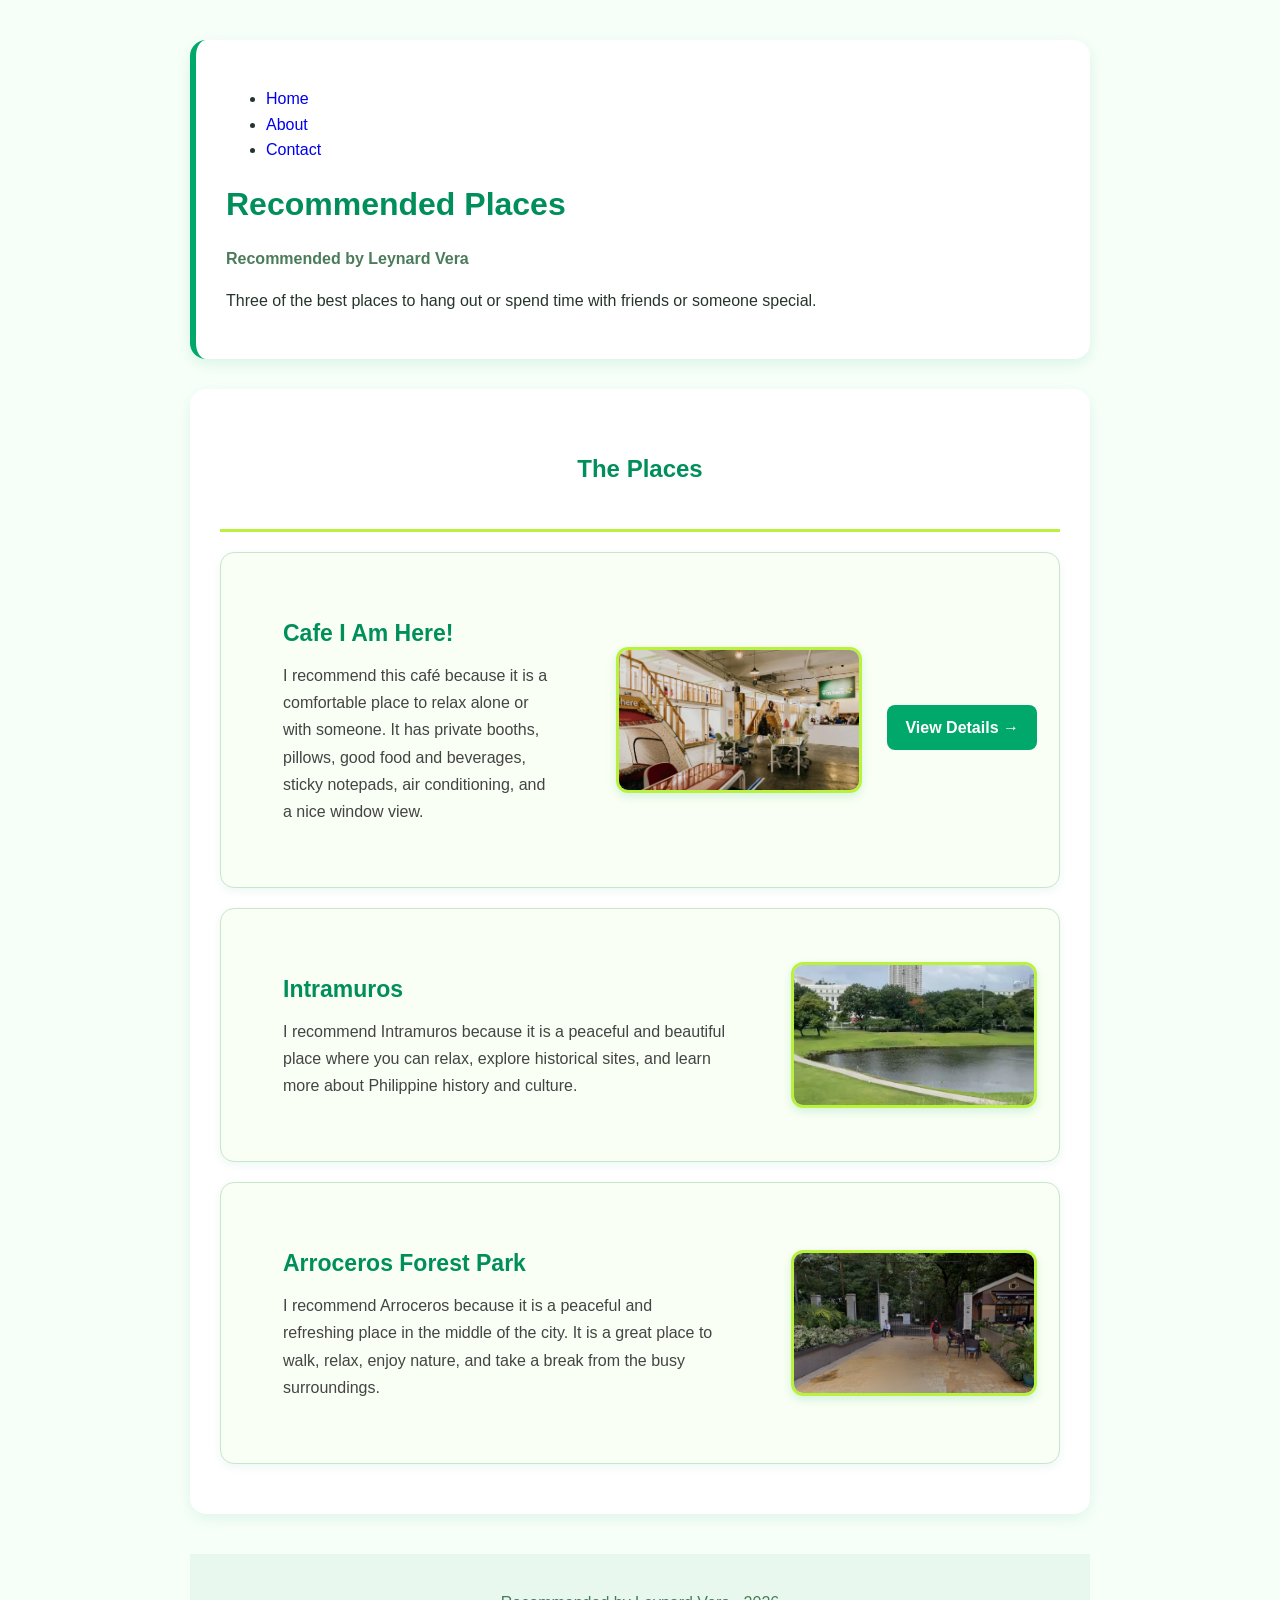
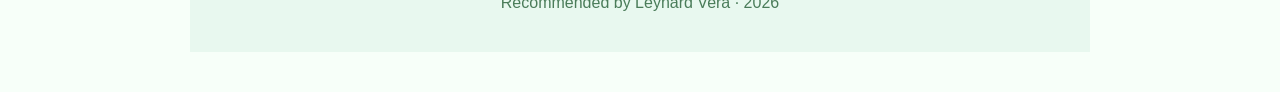
<file: index.html>
<!DOCTYPE html>

<html lang="en">

<head>
    <meta charset="UTF-8">
    <meta name="viewport" content="width=device-width, initial-scale=1.0">
    <title>Recommended Places | Leynard Vera</title>
    <link rel="stylesheet" href="style.css">
</head>

<body>

<header>
    <nav>
        <ul>
            <li><a href="index.html">Home</a></li>
            <li><a href="about.html">About</a></li>
            <li><a href="contact.html">Contact</a></li>
        </ul>
    </nav>

    <h1>Recommended Places</h1>

    <p class="subtitle">
        Recommended by Leynard Vera
    </p>

    <p>
        Three of the best places to hang out or spend time
        with friends or someone special.
    </p>
</header>

<main>

    <h2>The Places</h2>

    <article class="place">

        <div class="place-content">
            <h3>Cafe I Am Here!</h3>

            <p>
                I recommend this café because it is a comfortable
                place to relax alone or with someone. It has private
                booths, pillows, good food and beverages, sticky
                notepads, air conditioning, and a nice window view.
            </p>
        </div>

        <img src="ekang.jpg" alt="Cafe I Am Here">

        <a href="Places/place.html" class="details-button">
            View Details →
        </a>

    </article>

    <article class="place">

        <div class="place-content">
            <h3>Intramuros</h3>

            <p>
                I recommend Intramuros because it is a peaceful and
                beautiful place where you can relax, explore historical
                sites, and learn more about Philippine history and culture.
            </p>
        </div>

        <img src="fire.jpg" alt="Intramuros">

    </article>

    <article class="place">

        <div class="place-content">
            <h3>Arroceros Forest Park</h3>

            <p>
                I recommend Arroceros because it is a peaceful and
                refreshing place in the middle of the city. It is a
                great place to walk, relax, enjoy nature, and take a
                break from the busy surroundings.
            </p>
        </div>

        <img src="fire 2.png" alt="Arroceros Forest Park">

    </article>

</main>

<footer>
    <p>
        Recommended by Leynard Vera &middot; 2026
    </p>
</footer>

</body>
</html>
</file>
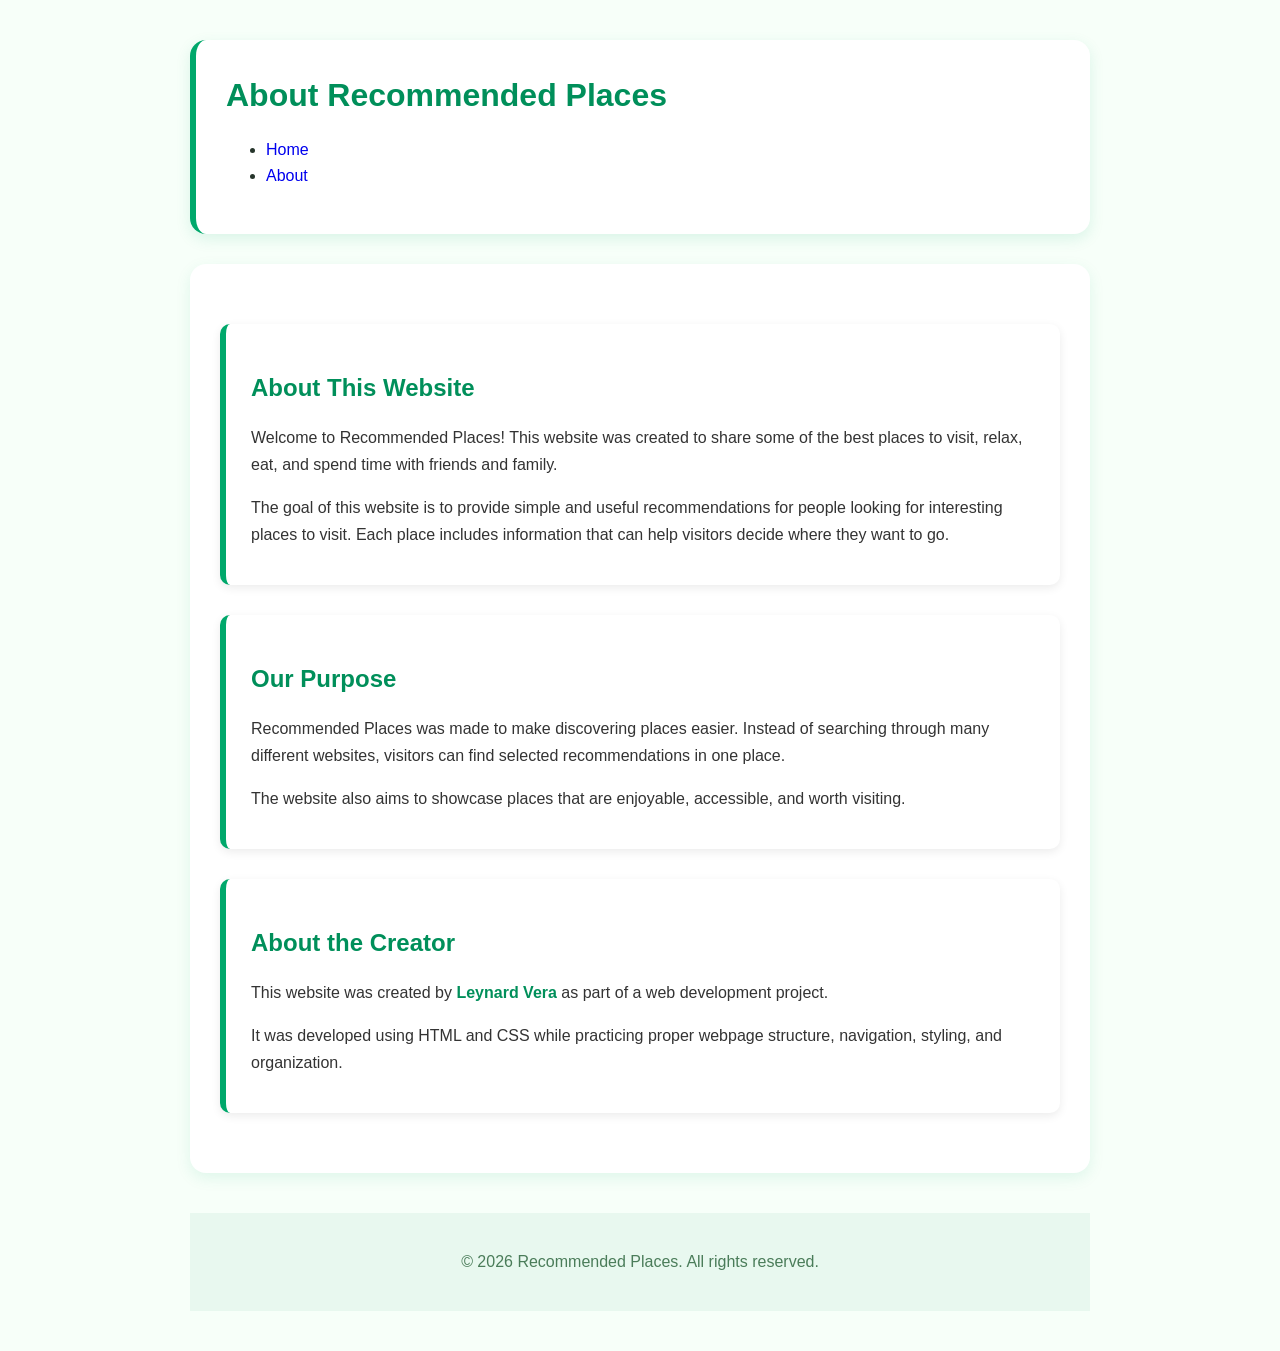
<file: about.html>
<!DOCTYPE html>
<html lang="en">

<head>
    <meta charset="UTF-8">
    <meta name="viewport" content="width=device-width, initial-scale=1.0">
    <title>About - Recommended Places</title>
    <link rel="stylesheet" href="style.css">
</head>

<body>

    <header>
        <h1>About Recommended Places</h1>

        <nav>
            <ul>
                <li><a href="index.html">Home</a></li>
                <li><a href="about.html">About</a></li>
            </ul>
        </nav>
    </header>

    <main>

        <section class="about">
            <h2>About This Website</h2>

            <p>
                Welcome to Recommended Places! This website was created to
                share some of the best places to visit, relax, eat, and spend
                time with friends and family.
            </p>

            <p>
                The goal of this website is to provide simple and useful
                recommendations for people looking for interesting places to
                visit. Each place includes information that can help visitors
                decide where they want to go.
            </p>
        </section>

        <section class="purpose">
            <h2>Our Purpose</h2>

            <p>
                Recommended Places was made to make discovering places easier.
                Instead of searching through many different websites, visitors
                can find selected recommendations in one place.
            </p>

            <p>
                The website also aims to showcase places that are enjoyable,
                accessible, and worth visiting.
            </p>
        </section>

        <section class="creator">
            <h2>About the Creator</h2>

            <p>
                This website was created by <strong>Leynard Vera</strong> as
                part of a web development project.
            </p>

            <p>
                It was developed using HTML and CSS while practicing proper
                webpage structure, navigation, styling, and organization.
            </p>
        </section>

    </main>

    <footer>
        <p>&copy; 2026 Recommended Places. All rights reserved.</p>
    </footer>

</body>

</html>
</file>
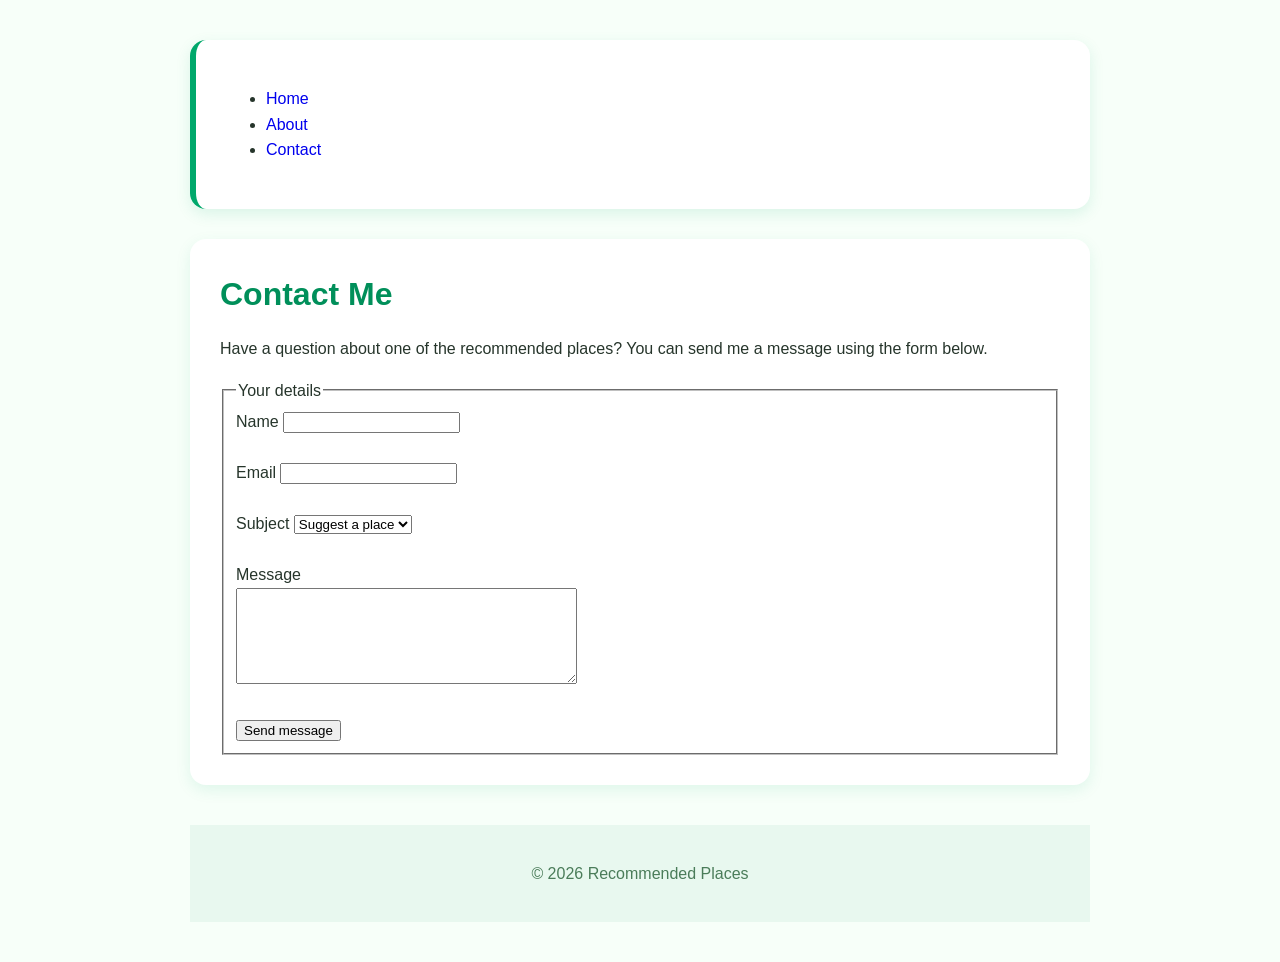
<file: contact.html>
<!DOCTYPE html>
<html>

<head>
    <title>Contact - Recommended Places</title>
    <link rel="stylesheet" href="style.css">
</head>

<body>

<header>

    <nav>
        <ul>
            <li><a href="index.html">Home</a></li>
            <li><a href="about.html">About</a></li>
            <li><a href="contact.html">Contact</a></li>
        </ul>
    </nav>

</header>

<main>

    <h1>Contact Me</h1>

    <p>
        Have a question about one of the recommended places?
        You can send me a message using the form below.
    </p>

    <form>

        <fieldset>

            <legend>Your details</legend>

            <label for="name">Name</label>
            <input type="text" id="name" name="name" required>

            <br><br>

            <label for="email">Email</label>
            <input type="email" id="email" name="email" required>

            <br><br>

            <label for="subject">Subject</label>
            <select id="subject" name="subject">

                <option value="suggest-place">Suggest a place</option>
                <option value="correct-detail">Correct a detail</option>
                <option value="ask-question">Ask a question</option>
                <option value="something-else">Something else</option>

            </select>

            <br><br>

            <label for="message">Message</label>

            <br>

            <textarea
                id="message"
                name="message"
                rows="6"
                cols="40"
                required></textarea>

            <br><br>

            <button type="submit">Send message</button>

        </fieldset>

    </form>

</main>

<footer>

    <p>&copy; 2026 Recommended Places</p>

</footer>

</body>
</html>
</file>
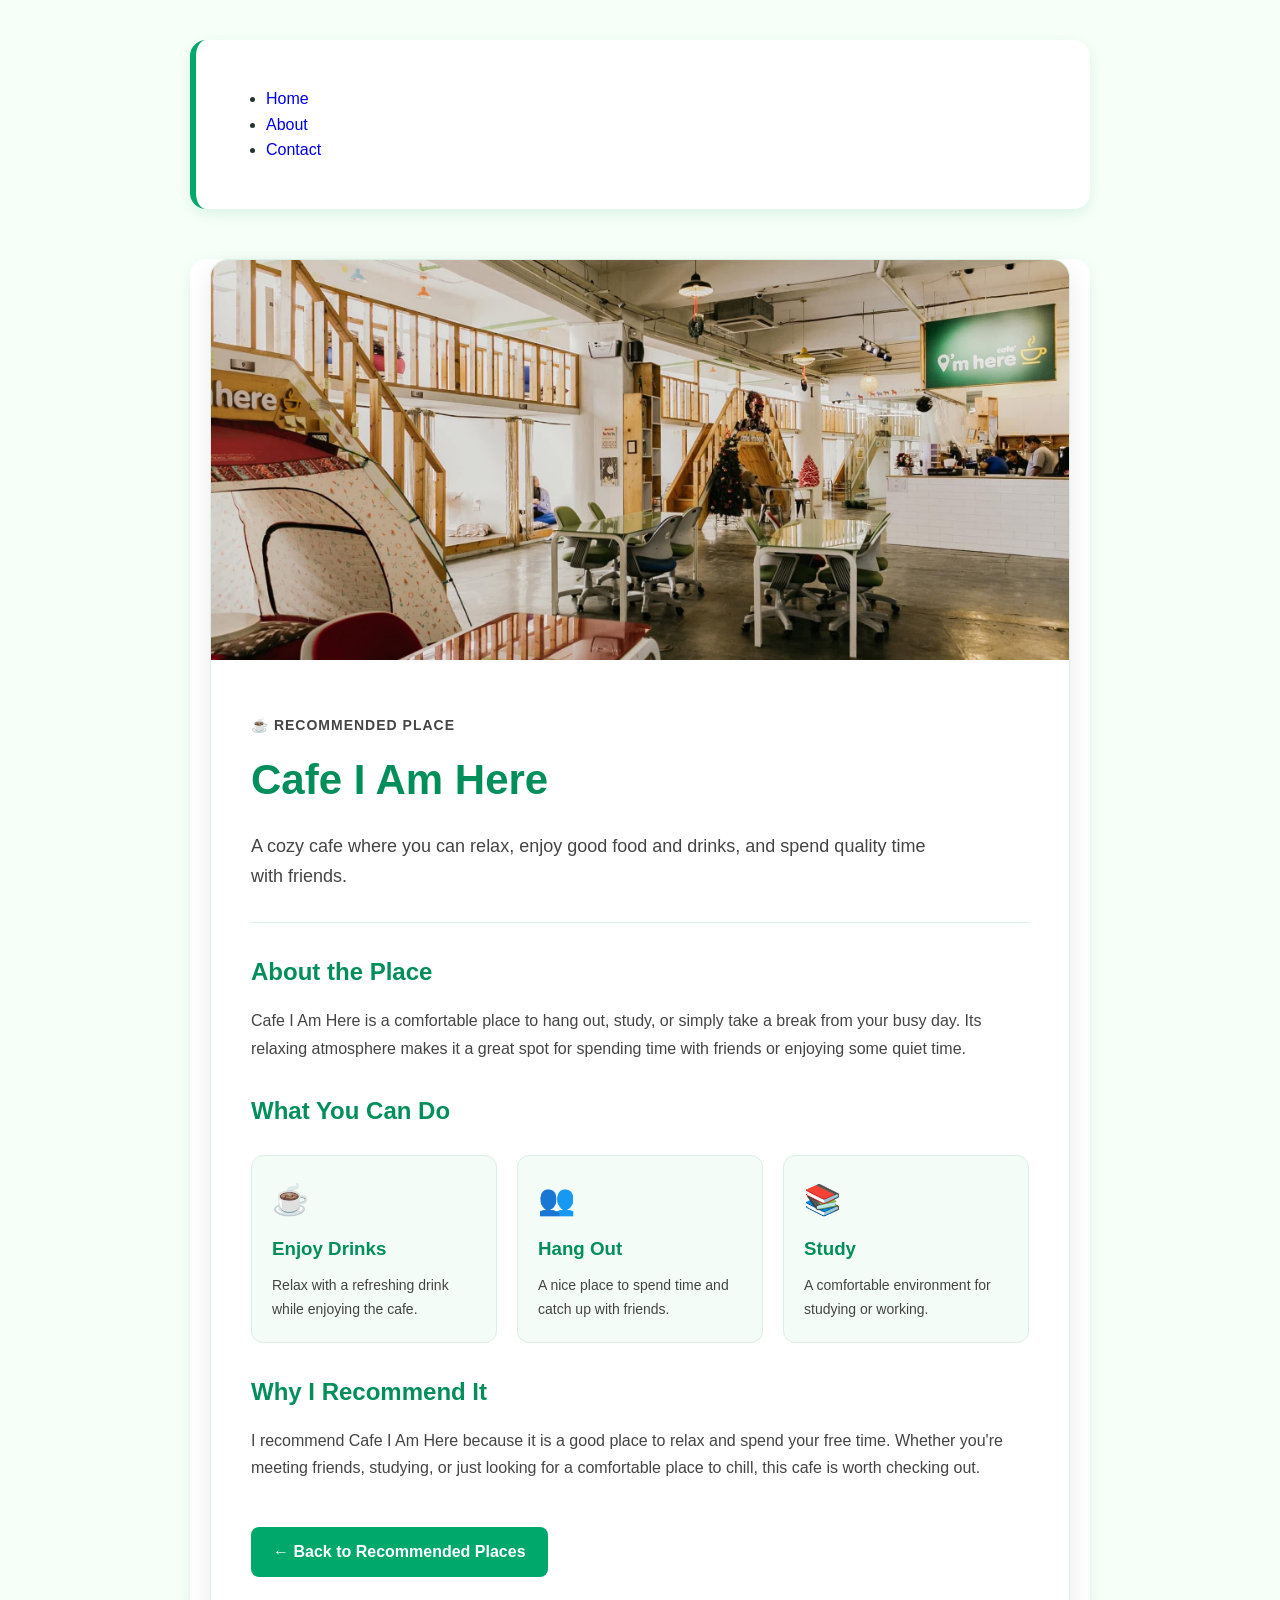
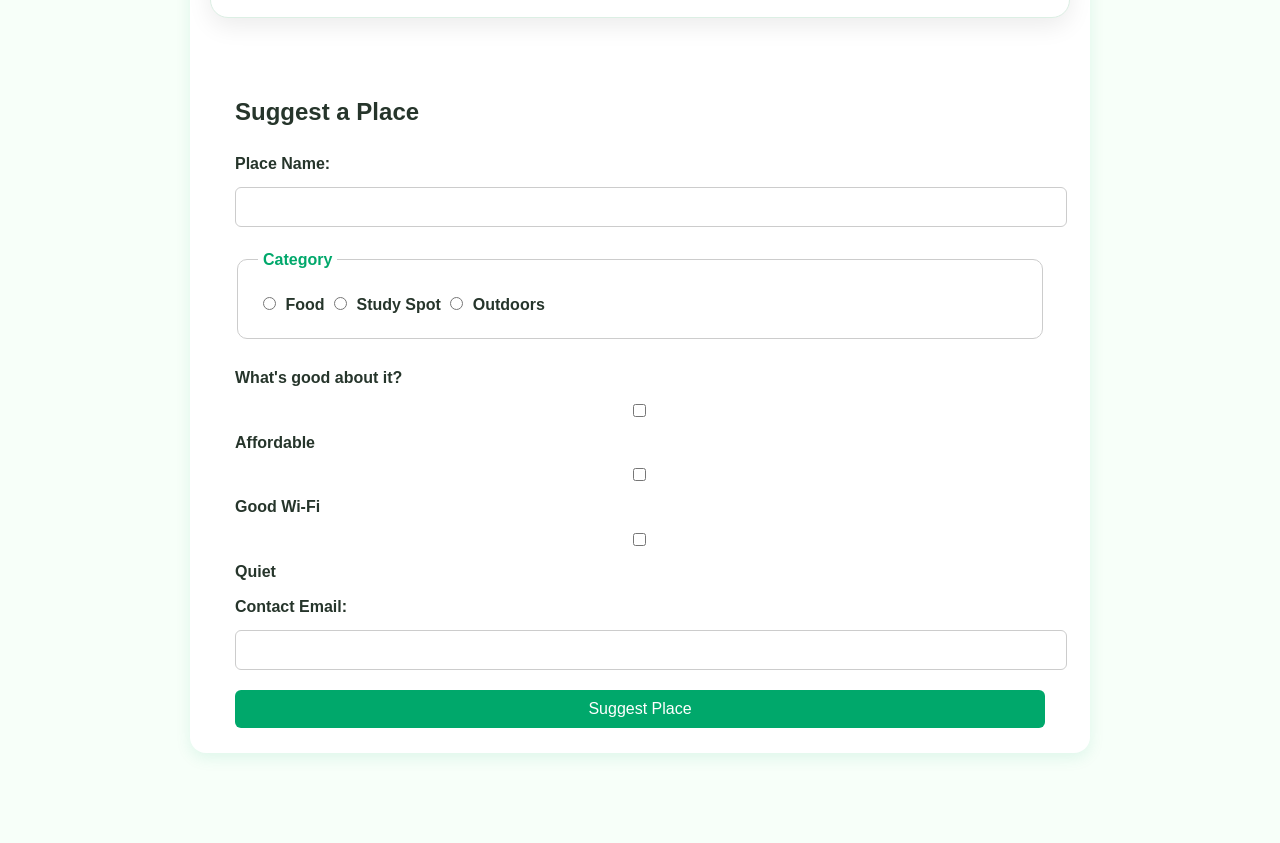
<file: Places/place.html>
<!DOCTYPE html>
<html lang="en">

<head>
    <meta charset="UTF-8">
    <meta name="viewport" content="width=device-width, initial-scale=1.0">
    <title>Cafe I Am Here</title>
    <link rel="stylesheet" href="../style.css">
</head>

<body>

    <header>
        <nav>
            <ul>
                <li><a href="../index.html">Home</a></li>
                <li><a href="../about.html">About</a></li>
                <li><a href="../contact.html">Contact</a></li>
            </ul>
        </nav>
    </header>

    <main class="place-page">

        <section class="place-details">

            <div class="places-image">
                <img src="../ekang.jpg" alt="Cafe I Am Here">
            </div>

            <div class="place-content">

                <p class="place-label">☕ RECOMMENDED PLACE</p>

                <h1>Cafe I Am Here</h1>

                <p class="place-intro">
                    A cozy cafe where you can relax, enjoy good food
                    and drinks, and spend quality time with friends.
                </p>

                <hr>

                <h2>About the Place</h2>

                <p>
                    Cafe I Am Here is a comfortable place to hang out,
                    study, or simply take a break from your busy day.
                    Its relaxing atmosphere makes it a great spot for
                    spending time with friends or enjoying some quiet time.
                </p>

                <h2>What You Can Do</h2>

                <div class="place-features">

                    <div class="feature">
                        <span>☕</span>
                        <h3>Enjoy Drinks</h3>
                        <p>Relax with a refreshing drink while enjoying the cafe.</p>
                    </div>

                    <div class="feature">
                        <span>👥</span>
                        <h3>Hang Out</h3>
                        <p>A nice place to spend time and catch up with friends.</p>
                    </div>

                    <div class="feature">
                        <span>📚</span>
                        <h3>Study</h3>
                        <p>A comfortable environment for studying or working.</p>
                    </div>

                </div>

                <h2>Why I Recommend It</h2>

                <p>
                    I recommend Cafe I Am Here because it is a good place
                    to relax and spend your free time. Whether you're
                    meeting friends, studying, or just looking for a
                    comfortable place to chill, this cafe is worth checking out.
                </p>

                <a href="../index.html" class="back-button">
                    ← Back to Recommended Places
                </a>

            </div>

        </section>

        <section class="suggest-form">
    <h2>Suggest a Place</h2>

    <form>

        <label for="place-name">Place Name:</label>
        <input type="text" id="place-name" name="place-name" required>

        <fieldset>
            <legend>Category</legend>

            <input type="radio" id="food" name="category" value="food">
            <label for="food">Food</label>

            <input type="radio" id="study" name="category" value="study">
            <label for="study">Study Spot</label>

            <input type="radio" id="outdoors" name="category" value="outdoors">
            <label for="outdoors">Outdoors</label>
        </fieldset>

        <p>What's good about it?</p>

        <input type="checkbox" id="affordable" name="good-points" value="affordable">
        <label for="affordable">Affordable</label>

        <input type="checkbox" id="wifi" name="good-points" value="wifi">
        <label for="wifi">Good Wi-Fi</label>

        <input type="checkbox" id="quiet" name="good-points" value="quiet">
        <label for="quiet">Quiet</label>

        <label for="contact-email">Contact Email:</label>
        <input type="email" id="contact-email" name="contact-email" required>

        <button type="submit">Suggest Place</button>

    </form>
</section>

    </main>

</body>
</html>
</file>
<file: style.css>
:root {
    --brand: #00A86B;
    --dark-ink: #26352B;
    --muted-grey: #4A7C59;
    --light-background: #F7FFF9;
}

.site-header {
    display: flex;
    justify-content: space-between;
    align-items: center;
}

.site-header nav ul {
    display: flex;
    justify-content: flex-end;
    gap: 20px;
    list-style: none;
    padding: 0;
    margin: 0;
}

.site-header nav ul li {
    margin: 0;
}

nav a {
    text-decoration: none;
}


body {
    font-family: Arial, Helvetica, sans-serif;
    max-width: 900px;
    margin: 0 auto;
    padding: 40px 25px;
    line-height: 1.6;
    color: #26352B;
    background-color: #F7FFF9;
}





header {
    background-color: #FFFFFF;
    padding: 30px;
    border-radius: 16px;
    border-left: 6px solid #00A86B;
    box-shadow: 0 5px 15px rgba(0, 168, 107, 0.12);
    margin-bottom: 30px;
}

h1 {
    color: #008F5A;
    margin-top: 0;
    margin-bottom: 8px;
}

.subtitle {
    color: #4A7C59;
    font-weight: bold;
}

main {
    background-color: #FFFFFF;
    padding: 30px;
    border-radius: 16px;
    box-shadow: 0 5px 15px rgba(0, 168, 107, 0.10);
}

main > h2 {
    color: #008F5A;
    border-bottom: 3px solid #B8F23D;
    padding-bottom: 10px;
    margin-top: 0;
    height: 100px;
    display: flex;
    justify-content: center;
    align-items: center;
}




.place {
    display: flex;
    align-items: center;
    gap: 25px;

    background-color: #F9FFF4;

    padding: 22px;
    margin: 20px 0;

    border-radius: 14px;

    border: 1px solid #C8E6C9;

    box-shadow: 0 3px 10px rgba(0, 168, 107, 0.08);

    transition: 0.25s ease;
}



.place:hover {
    transform: translateY(-4px);

    border-color: #9BE22D;

    box-shadow: 0 8px 18px rgba(0, 168, 107, 0.16);
}



.place-content {
    flex: 1;
}

.place h3 {
    color: #008F5A;
    font-size: 23px;
    margin-top: 0;
    margin-bottom: 10px;
}

.place p {
    color: #405448;
    margin: 0;
}




.place img {
    width: 240px;
    height: 140px;

    object-fit: cover;

    border-radius: 12px;

    margin: 0;

    border: 3px solid #B8F23D;

    box-shadow: 0 4px 10px rgba(0, 168, 107, 0.15);
}




footer {
    text-align: center;
    color: #4A7C59;
    padding: 25px;
}




@media (max-width: 650px) {

    body {
        padding: 20px 15px;
    }

    header,
    main {
        padding: 20px;
    }

    .site-header {
        flex-direction: column;
        gap: 20px;
        text-align: center;
    }

    .site-header nav ul {
        justify-content: center;
    }

    .place {
        flex-direction: column;
        align-items: stretch;
    }

    .place img {
        width: 100%;
        height: auto;
    }

}



.place-page {
    max-width: 1000px;
    margin: 50px auto;
    padding: 0 20px;
}

.place-details {
    background-color: white;
    border-radius: 18px;
    overflow: hidden;
    box-shadow: 0 8px 25px rgba(0, 0, 0, 0.08);
    border: 1px solid #dcefe4;
}



.places-image {
    width: 100%;
    height: 400px;
    overflow: hidden;
    background-color: #eaf7ef;
}

.places-image img {
    width: 100%;
    height: 100%;
    object-fit: cover;
    display: block;
}



.place-content {
    padding: 40px;
}

.place-label {
    color: #00a86b;
    font-size: 14px;
    font-weight: bold;
    letter-spacing: 1px;
    margin-bottom: 8px;
}

.place-content h1 {
    color: #008f5a;
    font-size: 42px;
    margin: 5px 0 15px;
}

.place-intro {
    color: #4a7c59;
    font-size: 18px;
    line-height: 1.7;
    max-width: 700px;
}

.place-content hr {
    border: none;
    border-top: 1px solid #dcefe4;
    margin: 30px 0;
}

.place-content h2 {
    color: #008f5a;
    margin-top: 30px;
    margin-bottom: 12px;
}

.place-content p {
    color: #444;
    line-height: 1.7;
}



.place-features {
    display: flex;
    gap: 20px;
    margin: 25px 0;
}

.feature {
    flex: 1;
    background-color: #f4fcf7;
    border: 1px solid #dcefe4;
    border-radius: 12px;
    padding: 20px;
    transition: transform 0.2s ease, box-shadow 0.2s ease;
}

.feature:hover {
    transform: translateY(-5px);
    box-shadow: 0 6px 15px rgba(0, 0, 0, 0.08);
}

.feature span {
    font-size: 30px;
}

.feature h3 {
    color: #008f5a;
    margin: 10px 0;
}

.feature p {
    font-size: 14px;
    margin: 0;
}



.back-button {
    display: inline-block;
    margin-top: 30px;
    padding: 12px 22px;
    background-color: #00a86b;
    color: white;
    text-decoration: none;
    font-weight: bold;
    border-radius: 8px;
    transition: background-color 0.2s ease, transform 0.2s ease;
}

.back-button:hover {
    background-color: #008f5a;
    transform: translateY(-2px);
}



.details-button {
    display: inline-block;
    margin-top: 15px;
    padding: 10px 18px;
    background-color: #00a86b;
    color: white;
    text-decoration: none;
    font-weight: bold;
    border-radius: 8px;
    transition: 0.2s ease;
}

.details-button:hover {
    background-color: #008f5a;
    transform: translateY(-2px);
}

@media (max-width: 700px) {

    .place-page {
        margin: 25px auto;
    }

    .places-image {
        height: 280px;
    }

    .place-content {
        padding: 25px;
    }

    .place-content h1 {
        font-size: 32px;
    }

    .place-features {
        flex-direction: column;
    }

}

.about,
.purpose,
.creator {
    max-width: 900px;
    margin: 30px auto;
    padding: 25px;
    background-color: white;
    border-left: 6px solid #00A86B;
    border-radius: 10px;
    box-shadow: 0 3px 10px rgba(0, 0, 0, 0.08);
}

.about h2,
.purpose h2,
.creator h2 {
    color: #008F5A;
    margin-bottom: 15px;
}

.about p,
.purpose p,
.creator p {
    color: #333333;
    line-height: 1.7;
    margin-bottom: 12px;
}

.creator strong {
    color: #008F5A;
}



footer {
    text-align: center;
    margin-top: 40px;
    padding: 20px;
    background-color: #E8F8EF;
    color: #4A7C59;
}

.suggest-form {
    background: white;
    padding: 25px;
    margin-top: 30px;
    border-radius: 12px;
}

.suggest-form form {
    display: flex;
    flex-direction: column;
    gap: 10px;
}

.suggest-form label {
    font-weight: bold;
}

.suggest-form input[type="text"],
.suggest-form input[type="email"] {
    padding: 10px;
    border: 1px solid #ccc;
    border-radius: 6px;
    font-size: 16px;
    width: 100%;
}

.suggest-form fieldset {
    border: 1px solid #ccc;
    border-radius: 8px;
    padding: 15px;
    margin-top: 10px;
}

.suggest-form legend {
    font-weight: bold;
    padding: 0 5px;
}

.suggest-form input[type="radio"],
.suggest-form input[type="checkbox"] {
    margin-right: 5px;
}

.suggest-form p {
    font-weight: bold;
    margin-bottom: 0;
}

.suggest-form button {
    background: #6b8e23;
    color: white;
    border: none;
    padding: 10px 18px;
    border-radius: 6px;
    cursor: pointer;
    font-size: 16px;
    margin-top: 10px;
}

.suggest-form button:hover {
    background: #556b2f;
}

.place-card {
    background-color: var(--light-background);
    border-radius: 14px;
    padding: 16px;
    border-left: 6px solid var(--brand);
    margin-bottom: 20px;
}

.place-card h3 {
    font-size: 23px;
    color: var(--dark-ink);
}

.suggest-form fieldset {
    padding: 20px;
    border-radius: 10px;
}

.suggest-form legend {
    color: var(--brand);
    font-weight: bold;
}

.suggest-form input,
.suggest-form textarea {
    padding: 10px;
}

.suggest-form button {
    background-color: var(--brand);
    padding: 10px 18px;
    border: none;
    cursor: pointer;
}

.suggest-form input:focus,
.suggest-form textarea:focus {
    outline: 3px solid var(--brand);
    outline-offset: 2px;
}
</file>
